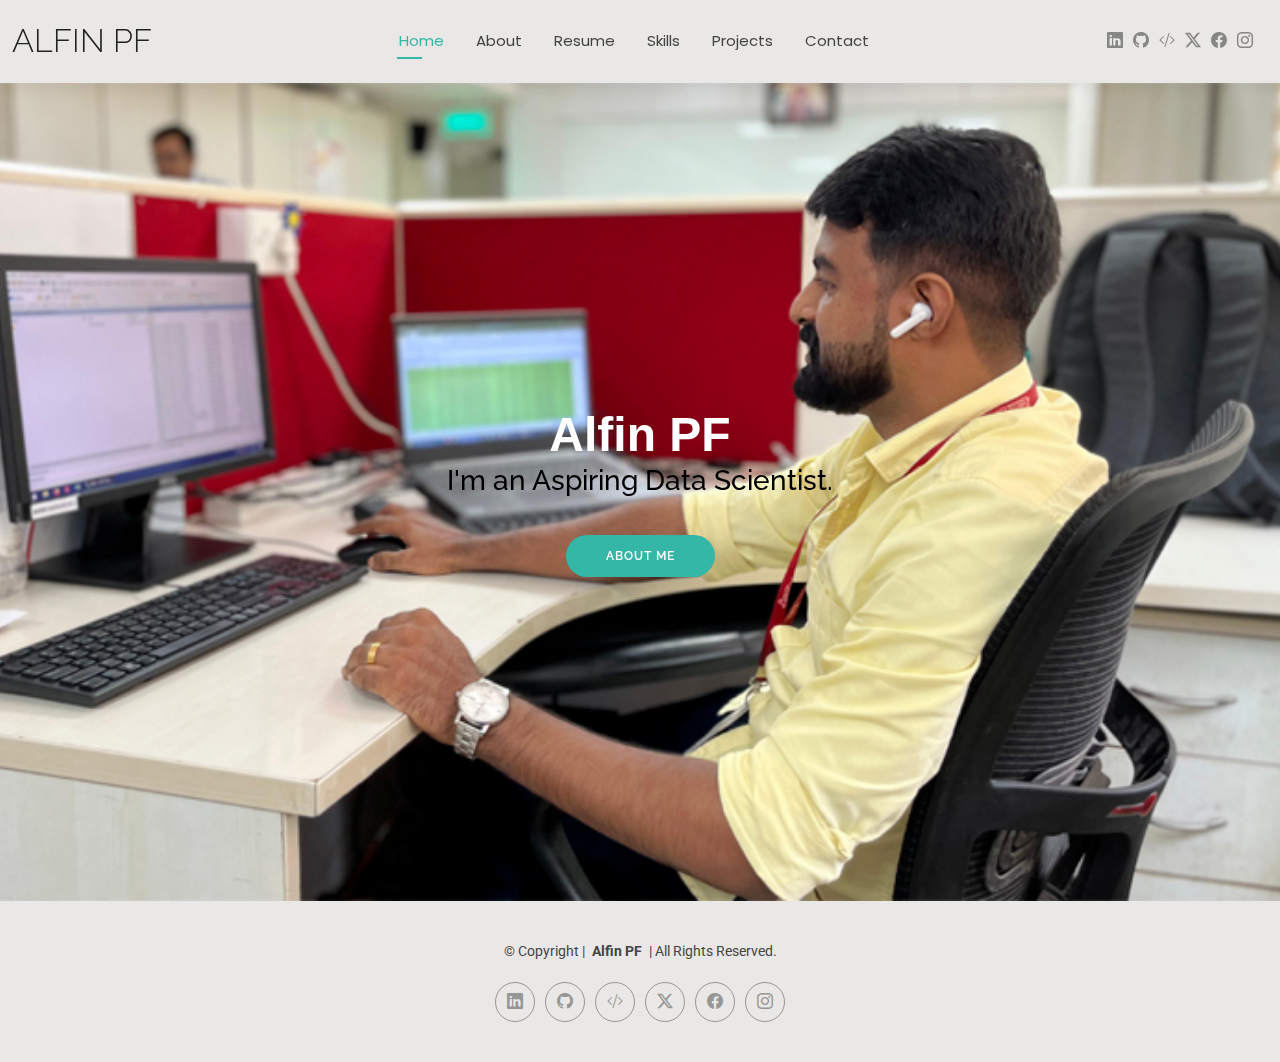
<file: index.html>
<!DOCTYPE html>
<html lang="en">

<head>
  <meta charset="utf-8">
  <meta content="width=device-width, initial-scale=1.0" name="viewport">
  <title>Alfin PF | Portfolio</title>
  <meta name="description" content="">
  <meta name="keywords" content="">

  <!-- Favicons -->
  <link href="./assets/images/icon_a.png" rel="icon">
  <link href="./assets/images/icon_a.png" rel="apple-touch-icon">

  <!-- Fonts -->
  <link href="https://fonts.googleapis.com" rel="preconnect">
  <link href="https://fonts.gstatic.com" rel="preconnect" crossorigin>
  <link
    href="https://fonts.googleapis.com/css2?family=Roboto:ital,wght@0,100;0,300;0,400;0,500;0,700;0,900;1,100;1,300;1,400;1,500;1,700;1,900&family=Poppins:ital,wght@0,100;0,200;0,300;0,400;0,500;0,600;0,700;0,800;0,900;1,100;1,200;1,300;1,400;1,500;1,600;1,700;1,800;1,900&family=Raleway:ital,wght@0,100;0,200;0,300;0,400;0,500;0,600;0,700;0,800;0,900;1,100;1,200;1,300;1,400;1,500;1,600;1,700;1,800;1,900&display=swap"
    rel="stylesheet">

  <!-- Vendor CSS Files -->
  <link href="assets/vendor/bootstrap/css/bootstrap.min.css" rel="stylesheet">
  <link href="assets/vendor/bootstrap-icons/bootstrap-icons.css" rel="stylesheet">
  <link href="assets/vendor/aos/aos.css" rel="stylesheet">
  <link href="assets/vendor/swiper/swiper-bundle.min.css" rel="stylesheet">
  <link href="assets/vendor/glightbox/css/glightbox.min.css" rel="stylesheet">

  <!-- Main CSS File -->
  <link href="assets/css/main.css" rel="stylesheet">

  <!-- =======================================================
  * Template Name: Kelly
  * Template URL: https://bootstrapmade.com/kelly-free-bootstrap-cv-resume-html-template/
  * Updated: Aug 07 2024 with Bootstrap v5.3.3
  * Author: BootstrapMade.com
  * License: https://bootstrapmade.com/license/
  ======================================================== -->
</head>

<body class="index-page">

  <header id="header" class="header d-flex align-items-center light-background sticky-top">
    <div class="container-fluid position-relative d-flex align-items-center justify-content-between">

      <a href="index.html" class="logo d-flex align-items-center me-auto me-xl-0">
        <!-- Uncomment the line below if you also wish to use an image logo -->
        <!-- <img src="assets/img/logo.png" alt=""> -->
        <h1 class="sitename">Alfin PF</h1>
      </a>

      <nav id="navmenu" class="navmenu">
        <ul>
          <li><a href="index.html" class="active">Home</a></li>
          <li><a href="about.html">About</a></li>
          <li><a href="resume.html">Resume</a></li>
          <li><a href="skills.html">Skills</a></li>
          <li><a href="projects.html">Projects</a></li>
          <li><a href="contact.html">Contact</a></li>
        </ul>
        <i class="mobile-nav-toggle d-xl-none bi bi-list"></i>
      </nav>

      <div class="header-social-links">
        <a href="https://www.linkedin.com/in/alfinpf" target="_blank" class="linkedin"><i
            class="bi bi-linkedin"></i></a>
        <a href="https://github.com/alfinpf" target="_blank" class="github"><i class="bi bi-github"></i></a>
        <a href="https://leetcode.com/u/alfinpf" target="_blank" class="leetcode"><i class="bi bi-code-slash"></i></a>
        <a href="https://x.com/alfinpf7" target="_blank" class="twitter"><i class="bi bi-twitter-x"></i></a>
        <a href="https://www.facebook.com/alfinpf" target="_blank" class="facebook"><i class="bi bi-facebook"></i></a>
        <a href="https://www.instagram.com/alfinpf" target="_blank" class="instagram"><i
            class="bi bi-instagram"></i></a>
      </div>

    </div>
  </header>

  <main class="main">

    <!-- Hero Section -->
    <section id="hero" class="hero section">

      <!-- <img src="./assets/images/image_work.jpeg" alt=" photo" data-aos="fade-in"> -->


      <picture data-aos="fade-in">
        <!-- Below 576px -->
        <source media="(max-width: 575.98px)" srcset="./assets/images/cover/img_576.png">

        <!-- Below 768px -->
        <source media="(max-width: 767.98px)" srcset="./assets/images/cover/img_768.png">

        <!-- Below 992px -->
        <source media="(max-width: 991.98px)" srcset="./assets/images/cover/img_768.png">

        <!-- Below 1200px -->
        <source media="(max-width: 1199.98px)" srcset="./assets/images/cover/img_768.png">

        <!-- Default (Above 1200px - High Resolution) -->
        <img src="./assets/images/cover/img_768.png" class="img-fluid w-100" alt="photo">
      </picture>

      <div class="container text-center" data-aos="zoom-out" data-aos-delay="100">
        <div class="row justify-content-center">
          <div class="col-lg-8">

            <h2
              style="font-family:'Trebuchet MS', 'Lucida Sans Unicode', 'Lucida Grande', 'Lucida Sans', Arial, sans-serif; color:rgb(255, 255, 255) ;">
              Alfin PF</h2>
            <h3 style="color: rgb(0, 0, 0);">I'm an Aspiring Data Scientist.</h3>

            <a href="about.html" class="btn-get-started">About Me</a>
          </div>
        </div>
      </div>

    </section><!-- /Hero Section -->

  </main>

  <footer id="footer" class="footer light-background">

    <div class="container">
      <div class="copyright text-center ">
        <p>© <span>Copyright |</span> <strong class="px-1 sitename">Alfin PF</strong> <span>| All Rights
            Reserved.<br></span>
        </p>
      </div>
      <div class="social-links d-flex justify-content-center">
        <a href="https://www.linkedin.com/in/alfinpf" target="_blank" class="linkedin"><i
            class="bi bi-linkedin"></i></a>
        <a href="https://github.com/alfinpf" target="_blank" class="github"><i class="bi bi-github"></i></a>
        <a href="https://leetcode.com/u/alfinpf" target="_blank" class="leetcode"><i class="bi bi-code-slash"></i></a>
        <a href="https://x.com/alfinpf7" target="_blank" class="twitter"><i class="bi bi-twitter-x"></i></a>
        <a href="https://www.facebook.com/alfinpf" target="_blank" class="facebook"><i class="bi bi-facebook"></i></a>
        <a href="https://www.instagram.com/alfinpf" target="_blank" class="instagram"><i
            class="bi bi-instagram"></i></a>
      </div>
    </div>

  </footer>

  <!-- Scroll Top -->
  <a href="#" id="scroll-top" class="scroll-top d-flex align-items-center justify-content-center"><i
      class="bi bi-arrow-up-short"></i></a>

  <!-- Preloader -->
  <div id="preloader"></div>

  <!-- Vendor JS Files -->
  <script src="assets/vendor/bootstrap/js/bootstrap.bundle.min.js"></script>
  <script src="assets/vendor/php-email-form/validate.js"></script>
  <script src="assets/vendor/aos/aos.js"></script>
  <script src="assets/vendor/waypoints/noframework.waypoints.js"></script>
  <script src="assets/vendor/purecounter/purecounter_vanilla.js"></script>
  <script src="assets/vendor/swiper/swiper-bundle.min.js"></script>
  <script src="assets/vendor/glightbox/js/glightbox.min.js"></script>
  <script src="assets/vendor/imagesloaded/imagesloaded.pkgd.min.js"></script>
  <script src="assets/vendor/isotope-layout/isotope.pkgd.min.js"></script>

  <!-- Main JS File -->
  <script src="assets/js/main.js"></script>

</body>

</html>
</file>
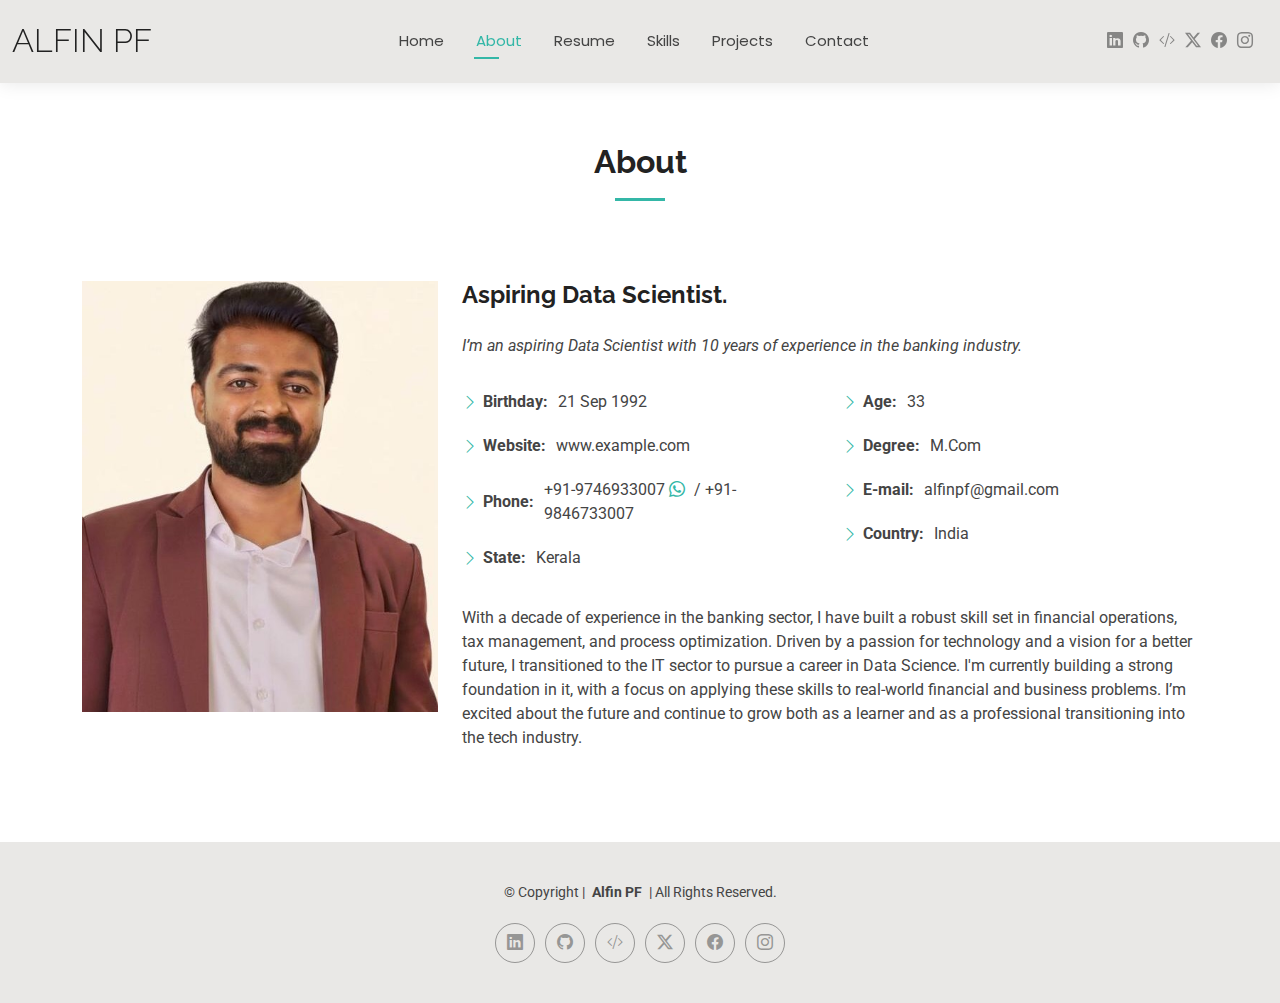
<file: about.html>
<!DOCTYPE html>
<html lang="en">

<head>
  <meta charset="utf-8">
  <meta content="width=device-width, initial-scale=1.0" name="viewport">
  <title>Alfin PF | Portfolio</title>
  <meta name="description" content="">
  <meta name="keywords" content="">

  <!-- Favicons -->
  <link href="./assets/images/icon_a.png" rel="icon">
  <link href="./assets/images/icon_a.png" rel="apple-touch-icon">

  <!-- Fonts -->
  <link href="https://fonts.googleapis.com" rel="preconnect">
  <link href="https://fonts.gstatic.com" rel="preconnect" crossorigin>
  <link
    href="https://fonts.googleapis.com/css2?family=Roboto:ital,wght@0,100;0,300;0,400;0,500;0,700;0,900;1,100;1,300;1,400;1,500;1,700;1,900&family=Poppins:ital,wght@0,100;0,200;0,300;0,400;0,500;0,600;0,700;0,800;0,900;1,100;1,200;1,300;1,400;1,500;1,600;1,700;1,800;1,900&family=Raleway:ital,wght@0,100;0,200;0,300;0,400;0,500;0,600;0,700;0,800;0,900;1,100;1,200;1,300;1,400;1,500;1,600;1,700;1,800;1,900&display=swap"
    rel="stylesheet">

  <!-- Vendor CSS Files -->
  <link href="assets/vendor/bootstrap/css/bootstrap.min.css" rel="stylesheet">
  <link href="assets/vendor/bootstrap-icons/bootstrap-icons.css" rel="stylesheet">
  <link href="assets/vendor/aos/aos.css" rel="stylesheet">
  <link href="assets/vendor/swiper/swiper-bundle.min.css" rel="stylesheet">
  <link href="assets/vendor/glightbox/css/glightbox.min.css" rel="stylesheet">

  <!-- Main CSS File -->
  <link href="assets/css/main.css" rel="stylesheet">

  <!-- =======================================================
  * Template Name: Kelly
  * Template URL: https://bootstrapmade.com/kelly-free-bootstrap-cv-resume-html-template/
  * Updated: Aug 07 2024 with Bootstrap v5.3.3
  * Author: BootstrapMade.com
  * License: https://bootstrapmade.com/license/
  ======================================================== -->
</head>

<body class="about-page">

  <header id="header" class="header d-flex align-items-center light-background sticky-top">
    <div class="container-fluid position-relative d-flex align-items-center justify-content-between">

      <a href="index.html" class="logo d-flex align-items-center me-auto me-xl-0">
        <!-- Uncomment the line below if you also wish to use an image logo -->
        <!-- <img src="assets/img/logo.png" alt=""> -->
        <h1 class="sitename">Alfin PF</h1>
      </a>

      <nav id="navmenu" class="navmenu">
        <ul>
          <li><a href="index.html">Home</a></li>
          <li><a href="about.html" class="active">About</a></li>
          <li><a href="resume.html">Resume</a></li>
          <li><a href="skills.html">Skills</a></li>
          <li><a href="projects.html">Projects</a></li>
          <li><a href="contact.html">Contact</a></li>
        </ul>
        <i class="mobile-nav-toggle d-xl-none bi bi-list"></i>
      </nav>

      <div class="header-social-links">
        <a href="https://www.linkedin.com/in/alfinpf" target="_blank" class="linkedin"><i
            class="bi bi-linkedin"></i></a>
        <a href="https://github.com/alfinpf" target="_blank" class="github"><i class="bi bi-github"></i></a>
        <a href="https://leetcode.com/u/alfinpf" target="_blank" class="leetcode"><i class="bi bi-code-slash"></i></a>
        <a href="https://x.com/alfinpf7" target="_blank" class="twitter"><i class="bi bi-twitter-x"></i></a>
        <a href="https://www.facebook.com/alfinpf" target="_blank" class="facebook"><i class="bi bi-facebook"></i></a>
        <a href="https://www.instagram.com/alfinpf" target="_blank" class="instagram"><i
            class="bi bi-instagram"></i></a>
      </div>

    </div>
  </header>

  <main class="main">

    <!-- About Section -->
    <section id="about" class="about section">

      <!-- Section Title -->
      <div class="container section-title" data-aos="fade-up">
        <h2>About</h2>
      </div><!-- End Section Title -->

      <div class="container" data-aos="fade-up" data-aos-delay="100">

        <div class="row gy-4 justify-content-center">
          <div class="col-lg-4">
            <img src="./assets/images/alfin_pf.jpeg" class="img-fluid" alt="profile photo">
          </div>
          <div class="col-lg-8 content">
            <h2>Aspiring Data Scientist.</h2>
            <p class="fst-italic py-3">
              I’m an aspiring Data Scientist with 10 years of experience in the banking industry.
            </p>
            <div class="row">
              <div class="col-lg-6">
                <ul>
                  <li><i class="bi bi-chevron-right"></i> <strong>Birthday:</strong> <span>21 Sep 1992</span></li>
                  <li><i class="bi bi-chevron-right"></i> <strong>Website:</strong> <span>www.example.com</span></li>
                  <li><i class="bi bi-chevron-right"></i> <strong>Phone:</strong> <span>+91-9746933007 <i
                        class="bi bi-whatsapp"></i> /
                      +91-9846733007</span></li>
                  <li><i class="bi bi-chevron-right"></i> <strong>State:</strong> <span>Kerala</span></li>
                </ul>
              </div>
              <div class="col-lg-6">
                <ul>
                  <li><i class="bi bi-chevron-right"></i> <strong>Age:</strong> <span>33</span></li>
                  <li><i class="bi bi-chevron-right"></i> <strong>Degree:</strong> <span>M.Com</span></li>
                  <li><i class="bi bi-chevron-right"></i> <strong>E-mail:</strong> <span>alfinpf@gmail.com</span></li>
                  <li><i class="bi bi-chevron-right"></i> <strong>Country:</strong> <span>India</span></li>
                </ul>
              </div>
            </div>
            <p class="py-3">
              With a decade of experience in the banking sector, I have built a robust skill set in financial
              operations, tax management, and process optimization.

              Driven by a passion for technology and a vision for a better future, I transitioned to the IT sector to
              pursue a career in Data Science. I'm currently building a strong foundation in it, with a focus on
              applying these skills to real-world financial and business problems.

              I’m excited about the future and continue to grow both as a learner and as a professional transitioning
              into the tech industry.
            </p>
          </div>
        </div>

      </div>

    </section><!-- /About Section -->

  </main>

  <footer id="footer" class="footer light-background">

    <div class="container">
      <div class="copyright text-center ">
        <p>© <span>Copyright |</span> <strong class="px-1 sitename">Alfin PF</strong> <span>| All Rights
            Reserved.<br></span>
        </p>
      </div>
      <div class="social-links d-flex justify-content-center">
        <a href="https://www.linkedin.com/in/alfinpf" target="_blank" class="linkedin"><i
            class="bi bi-linkedin"></i></a>
        <a href="https://github.com/alfinpf" target="_blank" class="github"><i class="bi bi-github"></i></a>
        <a href="https://leetcode.com/u/alfinpf" target="_blank" class="leetcode"><i class="bi bi-code-slash"></i></a>
        <a href="https://x.com/alfinpf7" target="_blank" class="twitter"><i class="bi bi-twitter-x"></i></a>
        <a href="https://www.facebook.com/alfinpf" target="_blank" class="facebook"><i class="bi bi-facebook"></i></a>
        <a href="https://www.instagram.com/alfinpf" target="_blank" class="instagram"><i
            class="bi bi-instagram"></i></a>
      </div>
    </div>

  </footer>

  <!-- Scroll Top -->
  <a href="#" id="scroll-top" class="scroll-top d-flex align-items-center justify-content-center"><i
      class="bi bi-arrow-up-short"></i></a>

  <!-- Preloader -->
  <div id="preloader"></div>

  <!-- Vendor JS Files -->
  <script src="assets/vendor/bootstrap/js/bootstrap.bundle.min.js"></script>
  <script src="assets/vendor/php-email-form/validate.js"></script>
  <script src="assets/vendor/aos/aos.js"></script>
  <script src="assets/vendor/waypoints/noframework.waypoints.js"></script>
  <script src="assets/vendor/purecounter/purecounter_vanilla.js"></script>
  <script src="assets/vendor/swiper/swiper-bundle.min.js"></script>
  <script src="assets/vendor/glightbox/js/glightbox.min.js"></script>
  <script src="assets/vendor/imagesloaded/imagesloaded.pkgd.min.js"></script>
  <script src="assets/vendor/isotope-layout/isotope.pkgd.min.js"></script>

  <!-- Main JS File -->
  <script src="assets/js/main.js"></script>

</body>

</html>
</file>
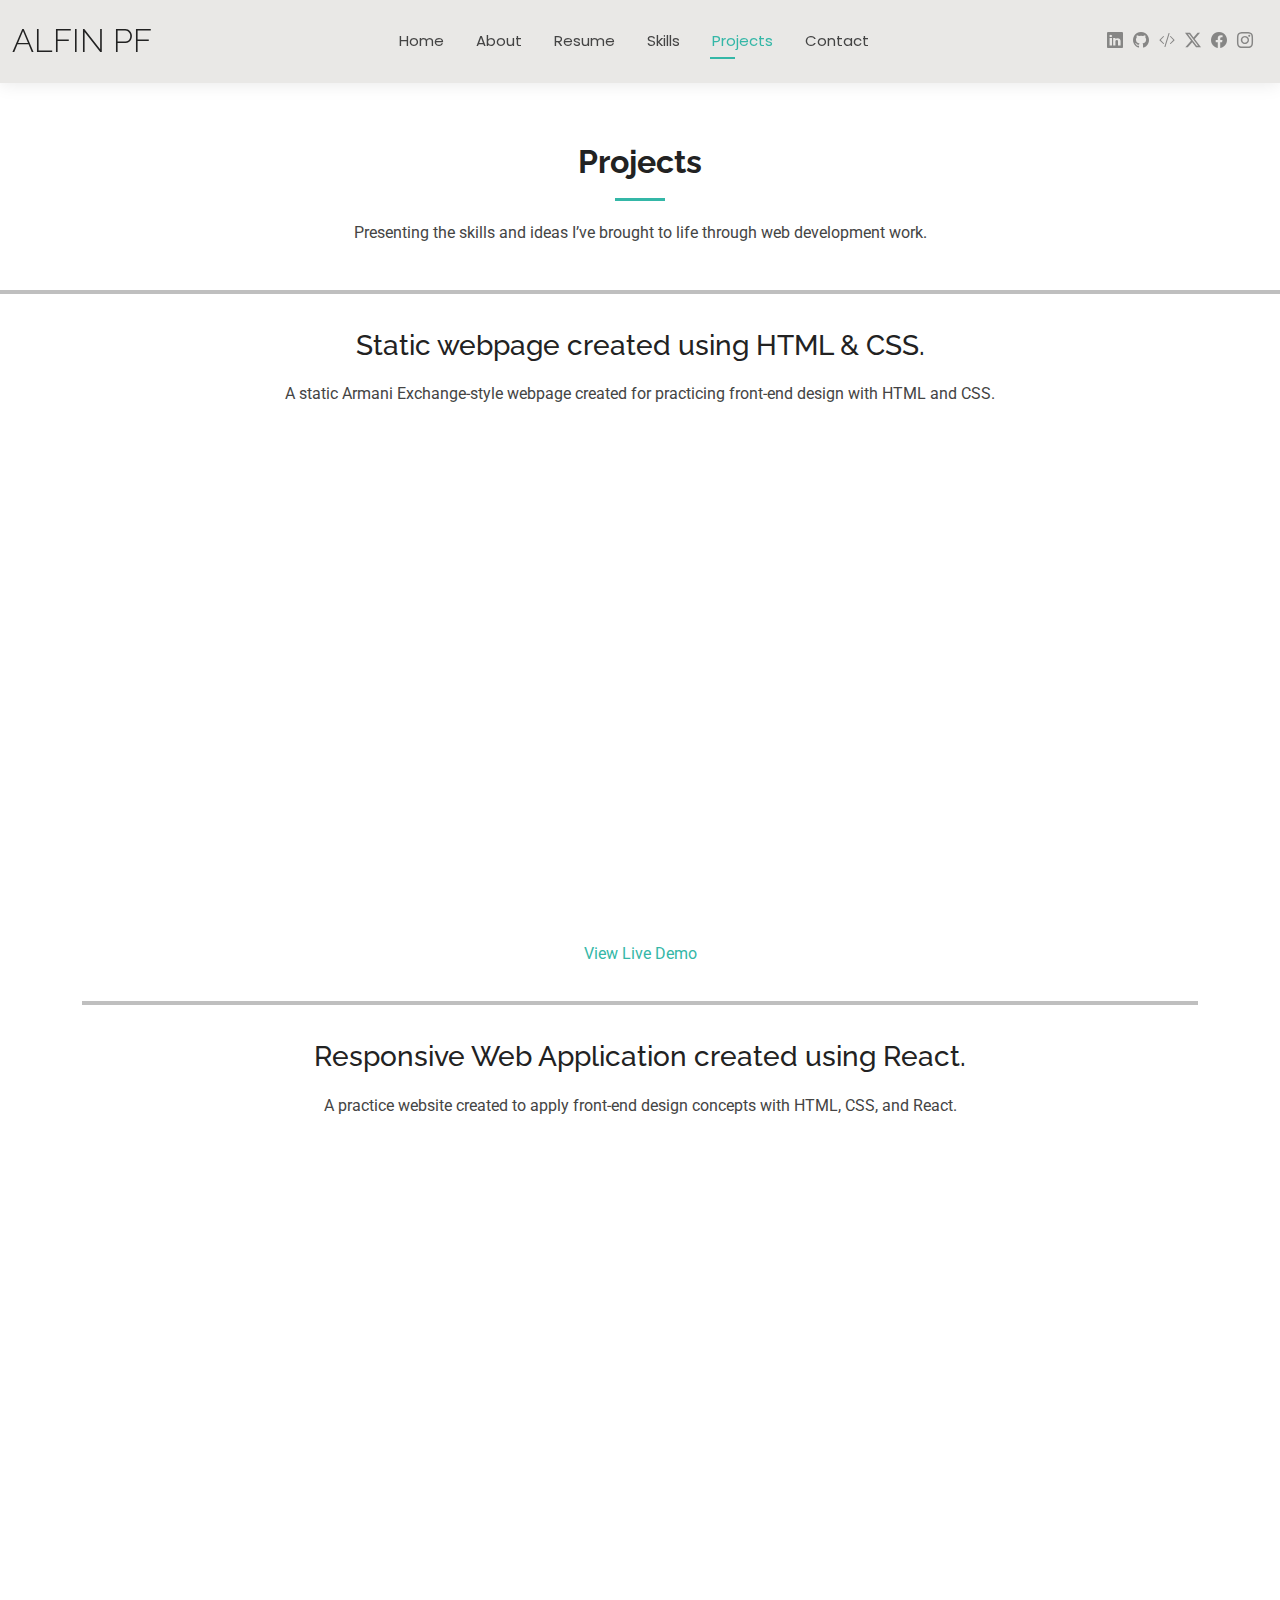
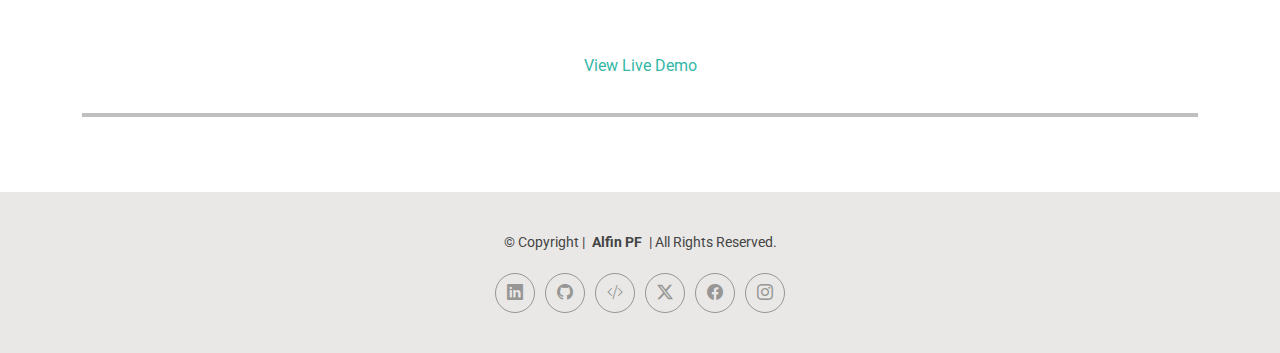
<file: projects.html>
<!DOCTYPE html>
<html lang="en">

<head>
    <meta charset="utf-8">
    <meta content="width=device-width, initial-scale=1.0" name="viewport">
    <title>Alfin PF | Portfolio</title>
    <meta name="description" content="">
    <meta name="keywords" content="">

    <!-- Favicons -->
    <link href="./assets/images/icon_a.png" rel="icon">
    <link href="./assets/images/icon_a.png" rel="apple-touch-icon">

    <!-- Fonts -->
    <link href="https://fonts.googleapis.com" rel="preconnect">
    <link href="https://fonts.gstatic.com" rel="preconnect" crossorigin>
    <link
        href="https://fonts.googleapis.com/css2?family=Roboto:ital,wght@0,100;0,300;0,400;0,500;0,700;0,900;1,100;1,300;1,400;1,500;1,700;1,900&family=Poppins:ital,wght@0,100;0,200;0,300;0,400;0,500;0,600;0,700;0,800;0,900;1,100;1,200;1,300;1,400;1,500;1,600;1,700;1,800;1,900&family=Raleway:ital,wght@0,100;0,200;0,300;0,400;0,500;0,600;0,700;0,800;0,900;1,100;1,200;1,300;1,400;1,500;1,600;1,700;1,800;1,900&display=swap"
        rel="stylesheet">

    <!-- Vendor CSS Files -->
    <link href="assets/vendor/bootstrap/css/bootstrap.min.css" rel="stylesheet">
    <link href="assets/vendor/bootstrap-icons/bootstrap-icons.css" rel="stylesheet">
    <link href="assets/vendor/aos/aos.css" rel="stylesheet">
    <link href="assets/vendor/swiper/swiper-bundle.min.css" rel="stylesheet">
    <link href="assets/vendor/glightbox/css/glightbox.min.css" rel="stylesheet">

    <!-- Main CSS File -->
    <link href="assets/css/main.css" rel="stylesheet">

    <!-- =======================================================
  * Template Name: Kelly
  * Template URL: https://bootstrapmade.com/kelly-free-bootstrap-cv-resume-html-template/
  * Updated: Aug 07 2024 with Bootstrap v5.3.3
  * Author: BootstrapMade.com
  * License: https://bootstrapmade.com/license/
  ======================================================== -->
</head>

<body class="portfolio-page">

    <header id="header" class="header d-flex align-items-center light-background sticky-top">
        <div class="container-fluid position-relative d-flex align-items-center justify-content-between">

            <a href="index.html" class="logo d-flex align-items-center me-auto me-xl-0">
                <!-- Uncomment the line below if you also wish to use an image logo -->
                <!-- <img src="assets/img/logo.png" alt=""> -->
                <h1 class="sitename">Alfin PF</h1>
            </a>

            <nav id="navmenu" class="navmenu">
                <ul>
                    <li><a href="index.html">Home</a></li>
                    <li><a href="about.html">About</a></li>
                    <li><a href="resume.html">Resume</a></li>
                    <li><a href="skills.html">Skills</a></li>
                    <li><a href="projects.html" class="active">Projects</a></li>
                    <li><a href="contact.html">Contact</a></li>
                </ul>
                <i class="mobile-nav-toggle d-xl-none bi bi-list"></i>
            </nav>

            <div class="header-social-links">
                <a href="https://www.linkedin.com/in/alfinpf" target="_blank" class="linkedin"><i
                        class="bi bi-linkedin"></i></a>
                <a href="https://github.com/alfinpf" target="_blank" class="github"><i class="bi bi-github"></i></a>
                <a href="https://leetcode.com/u/alfinpf" target="_blank" class="leetcode"><i
                        class="bi bi-code-slash"></i></a>
                <a href="https://x.com/alfinpf7" target="_blank" class="twitter"><i class="bi bi-twitter-x"></i></a>
                <a href="https://www.facebook.com/alfinpf" target="_blank" class="facebook"><i
                        class="bi bi-facebook"></i></a>
                <a href="https://www.instagram.com/alfinpf" target="_blank" class="instagram"><i
                        class="bi bi-instagram"></i></a>
            </div>

        </div>
    </header>

    <!-- Main Content Starts Here -->
    <main class="main">

        <!-- Portfolio Section -->
        <section id="portfolio" class="portfolio section">

            <!-- Section Title -->
            <div class="container section-title" style="padding-bottom: 30px ;" data-aos="fade-up">
                <h2>Projects</h2>
                <p>Presenting the skills and ideas I’ve brought to life through web development work.</p>
            </div><!-- End Section Title -->

            <div data-aos="fade-up">

                <hr style=" border: 2px solid black; margin: 15px 0; width: 100%;">


                <div class="container cen">

                    <h3 class="h3_custom">Static webpage created using HTML & CSS.</h3>
                    <p>A static Armani Exchange-style webpage created for practicing front-end design with HTML and CSS.
                    </p>
                    <iframe src="https://alfinpf.github.io/armani_exchange_webpage/" height="500" width="500"
                        frameborder="0" allowfullscreen="" title="Embedded post"></iframe>

                    <p class="demo_custom"><a href="https://alfinpf.github.io/armani_exchange_webpage/"
                            target="_blank">View Live Demo</a>
                    </p>
                    <hr style=" border: 2px solid black; margin: 15px 0; width: 100%;">


                    <h3 class="h3_custom">Responsive Web Application created using React.</h3>
                    <p>A practice website created to apply front-end design concepts with HTML, CSS, and React.</p>
                    <iframe src="https://module-3-task.vercel.app/" height="500" width="500" frameborder="0"
                        allowfullscreen="" title="Embedded post"></iframe>
                    <p class="demo_custom"><a href="https://module-3-task.vercel.app/" target="_blank">View Live
                            Demo</a>
                    </p>
                    <hr style=" border: 2px solid black; margin: 15px 0; width: 100%;">


                </div>

            </div>

        </section>

    </main>

    <footer id="footer" class="footer light-background">

        <div class="container">
            <div class="copyright text-center ">
                <p>© <span>Copyright |</span> <strong class="px-1 sitename">Alfin PF</strong> <span>| All Rights
                        Reserved.<br></span>
                </p>
            </div>
            <div class="social-links d-flex justify-content-center">
                <a href="https://www.linkedin.com/in/alfinpf" target="_blank" class="linkedin"><i
                        class="bi bi-linkedin"></i></a>
                <a href="https://github.com/alfinpf" target="_blank" class="github"><i class="bi bi-github"></i></a>
                <a href="https://leetcode.com/u/alfinpf" target="_blank" class="leetcode"><i
                        class="bi bi-code-slash"></i></a>
                <a href="https://x.com/alfinpf7" target="_blank" class="twitter"><i class="bi bi-twitter-x"></i></a>
                <a href="https://www.facebook.com/alfinpf" target="_blank" class="facebook"><i
                        class="bi bi-facebook"></i></a>
                <a href="https://www.instagram.com/alfinpf" target="_blank" class="instagram"><i
                        class="bi bi-instagram"></i></a>
            </div>
        </div>

    </footer>




    <!-- Scroll Top -->
    <a href="#" id="scroll-top" class="scroll-top d-flex align-items-center justify-content-center"><i
            class="bi bi-arrow-up-short"></i></a>

    <!-- Preloader -->
    <div id="preloader"></div>

    <!-- Vendor JS Files -->
    <script src="assets/vendor/bootstrap/js/bootstrap.bundle.min.js"></script>
    <script src="assets/vendor/php-email-form/validate.js"></script>
    <script src="assets/vendor/aos/aos.js"></script>
    <script src="assets/vendor/waypoints/noframework.waypoints.js"></script>
    <script src="assets/vendor/purecounter/purecounter_vanilla.js"></script>
    <script src="assets/vendor/swiper/swiper-bundle.min.js"></script>
    <script src="assets/vendor/glightbox/js/glightbox.min.js"></script>
    <script src="assets/vendor/imagesloaded/imagesloaded.pkgd.min.js"></script>
    <script src="assets/vendor/isotope-layout/isotope.pkgd.min.js"></script>

    <!-- Main JS File -->
    <script src="assets/js/main.js"></script>

</body>

</html>
</file>
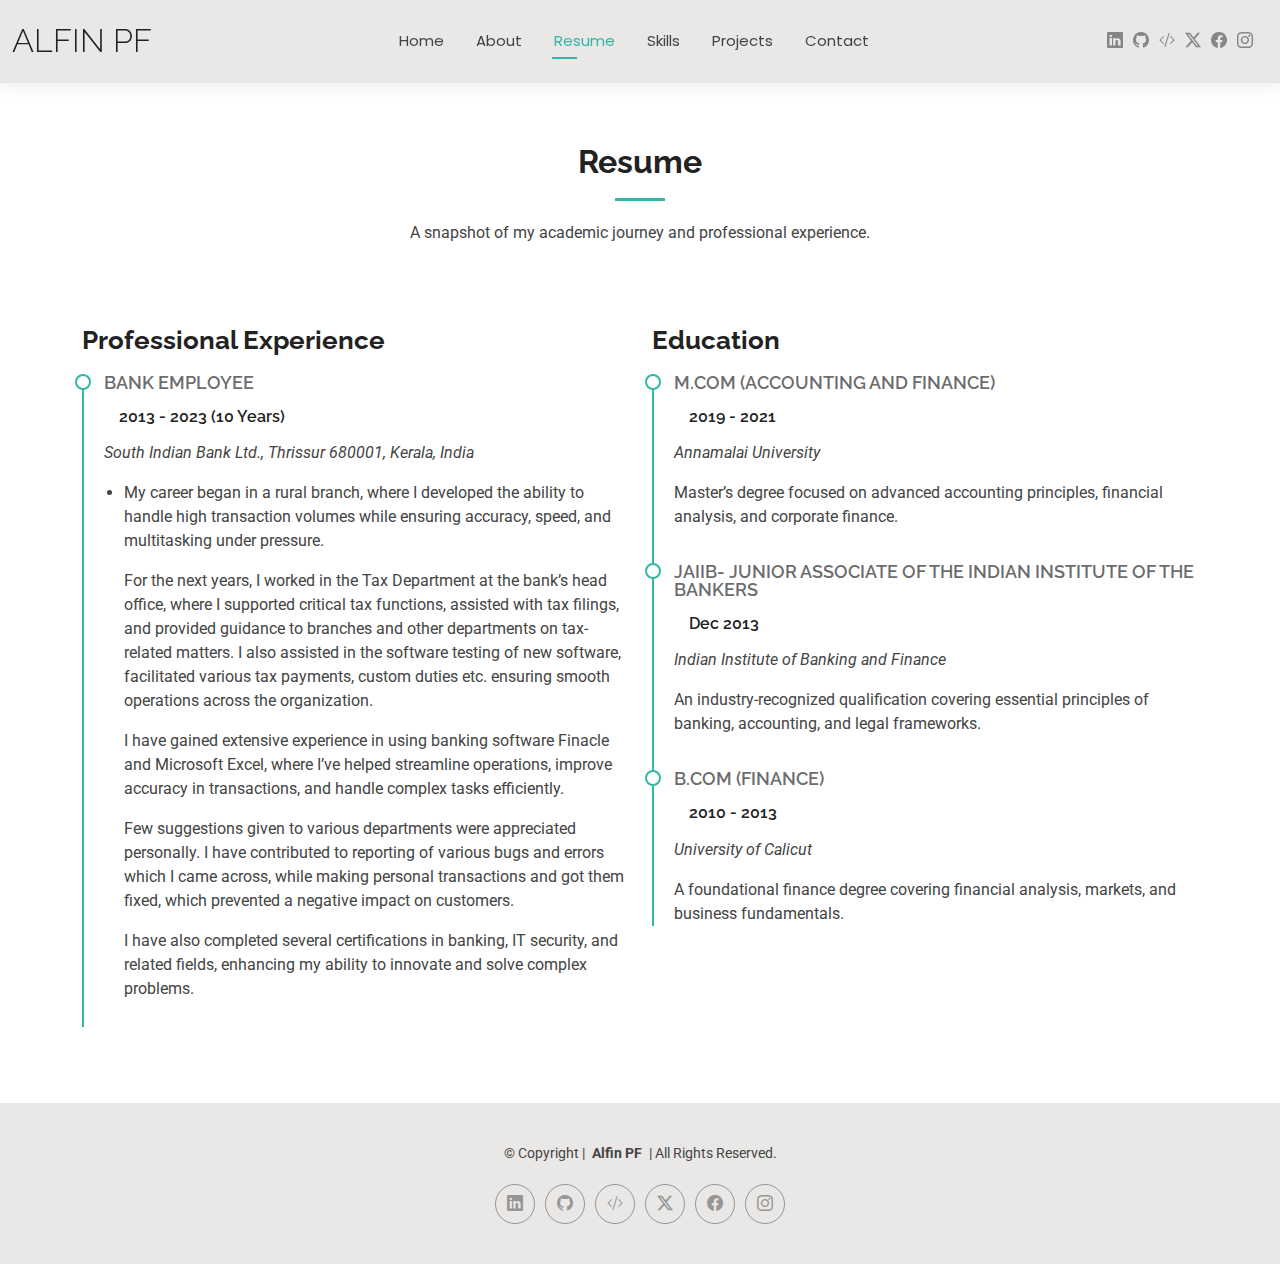
<file: resume.html>
<!DOCTYPE html>
<html lang="en">

<head>
  <meta charset="utf-8">
  <meta content="width=device-width, initial-scale=1.0" name="viewport">
  <title>Alfin PF | Portfolio</title>
  <meta name="description" content="">
  <meta name="keywords" content="">

  <!-- Favicons -->
  <link href="./assets/images/icon_a.png" rel="icon">
  <link href="./assets/images/icon_a.png" rel="apple-touch-icon">

  <!-- Fonts -->
  <link href="https://fonts.googleapis.com" rel="preconnect">
  <link href="https://fonts.gstatic.com" rel="preconnect" crossorigin>
  <link
    href="https://fonts.googleapis.com/css2?family=Roboto:ital,wght@0,100;0,300;0,400;0,500;0,700;0,900;1,100;1,300;1,400;1,500;1,700;1,900&family=Poppins:ital,wght@0,100;0,200;0,300;0,400;0,500;0,600;0,700;0,800;0,900;1,100;1,200;1,300;1,400;1,500;1,600;1,700;1,800;1,900&family=Raleway:ital,wght@0,100;0,200;0,300;0,400;0,500;0,600;0,700;0,800;0,900;1,100;1,200;1,300;1,400;1,500;1,600;1,700;1,800;1,900&display=swap"
    rel="stylesheet">

  <!-- Vendor CSS Files -->
  <link href="assets/vendor/bootstrap/css/bootstrap.min.css" rel="stylesheet">
  <link href="assets/vendor/bootstrap-icons/bootstrap-icons.css" rel="stylesheet">
  <link href="assets/vendor/aos/aos.css" rel="stylesheet">
  <link href="assets/vendor/swiper/swiper-bundle.min.css" rel="stylesheet">
  <link href="assets/vendor/glightbox/css/glightbox.min.css" rel="stylesheet">

  <!-- Main CSS File -->
  <link href="assets/css/main.css" rel="stylesheet">

  <!-- =======================================================
  * Template Name: Kelly
  * Template URL: https://bootstrapmade.com/kelly-free-bootstrap-cv-resume-html-template/
  * Updated: Aug 07 2024 with Bootstrap v5.3.3
  * Author: BootstrapMade.com
  * License: https://bootstrapmade.com/license/
  ======================================================== -->
</head>

<body class="resume-page">

  <header id="header" class="header d-flex align-items-center light-background sticky-top">
    <div class="container-fluid position-relative d-flex align-items-center justify-content-between">

      <a href="index.html" class="logo d-flex align-items-center me-auto me-xl-0">
        <!-- Uncomment the line below if you also wish to use an image logo -->
        <!-- <img src="assets/img/logo.png" alt=""> -->
        <h1 class="sitename">Alfin PF</h1>
      </a>

      <nav id="navmenu" class="navmenu">
        <ul>
          <li><a href="index.html">Home</a></li>
          <li><a href="about.html">About</a></li>
          <li><a href="resume.html" class="active">Resume</a></li>
          <li><a href="skills.html">Skills</a></li>
          <li><a href="projects.html">Projects</a></li>
          <li><a href="contact.html">Contact</a></li>
        </ul>
        <i class="mobile-nav-toggle d-xl-none bi bi-list"></i>
      </nav>

      <div class="header-social-links">
        <a href="https://www.linkedin.com/in/alfinpf" target="_blank" class="linkedin"><i
            class="bi bi-linkedin"></i></a>
        <a href="https://github.com/alfinpf" target="_blank" class="github"><i class="bi bi-github"></i></a>
        <a href="https://leetcode.com/u/alfinpf" target="_blank" class="leetcode"><i class="bi bi-code-slash"></i></a>
        <a href="https://x.com/alfinpf7" target="_blank" class="twitter"><i class="bi bi-twitter-x"></i></a>
        <a href="https://www.facebook.com/alfinpf" target="_blank" class="facebook"><i class="bi bi-facebook"></i></a>
        <a href="https://www.instagram.com/alfinpf" target="_blank" class="instagram"><i
            class="bi bi-instagram"></i></a>
      </div>

    </div>
  </header>

  <main class="main">

    <!-- Resume Section -->
    <section id="resume" class="resume section">

      <!-- Section Title -->
      <div class="container section-title" data-aos="fade-up">
        <h2>Resume</h2>
        <p>A snapshot of my academic journey and professional experience.</p>
      </div><!-- End Section Title -->

      <div class="container">

        <div class="row">

          <div class="col-lg-6" data-aos="fade-up" data-aos-delay="200">
            <h3 class="resume-title">Professional Experience</h3>
            <div class="resume-item">
              <h4>Bank Employee</h4>
              <h5>2013 - 2023 (10 Years)</h5>
              <p><em>South Indian Bank Ltd., Thrissur 680001, Kerala, India</em></p>
              <ul>
                <li>
                  <p>My career began in a rural branch, where I developed the ability to handle high transaction volumes
                    while ensuring accuracy, speed, and multitasking under pressure.</p>

                  <p>For the next years, I worked in the Tax Department at the bank’s head office, where I supported
                    critical tax functions, assisted with tax filings, and provided guidance to branches and other
                    departments on tax-related matters. I also assisted in the software testing of new software,
                    facilitated various tax payments, custom duties etc. ensuring smooth operations across the
                    organization.</p>

                  <p>I have gained extensive experience in using banking software Finacle and Microsoft Excel, where
                    I’ve
                    helped streamline operations, improve accuracy in transactions, and handle complex tasks
                    efficiently.</p>

                  <p>Few suggestions given to various departments were appreciated personally. I have contributed to
                    reporting of various bugs and errors which I came across, while making personal transactions and got
                    them fixed, which prevented a negative impact on customers.</p>

                  <p>I have also completed several certifications in banking, IT security, and related fields, enhancing
                    my
                    ability to innovate and solve complex problems.</p>
                </li>
              </ul>
            </div><!-- Edn Resume Item -->

          </div>

          <div class="col-lg-6" data-aos="fade-up" data-aos-delay="100">

            <h3 class="resume-title">Education</h3>
            <div class="resume-item">
              <h4>M.Com (Accounting and Finance)</h4>
              <h5>2019 - 2021</h5>
              <p><em>Annamalai University</em></p>
              <p>Master’s degree focused on advanced accounting principles, financial analysis, and corporate finance.
              </p>
            </div><!-- Edn Resume Item -->

            <div class="resume-item">
              <h4>JAIIB- Junior Associate of the Indian Institute of the Bankers</h4>
              <h5>Dec 2013</h5>
              <p><em>Indian Institute of Banking and Finance</em></p>
              <p>An industry-recognized qualification covering essential principles of banking, accounting, and legal
                frameworks.</p>
            </div><!-- Edn Resume Item -->

            <div class="resume-item">
              <h4>B.Com (Finance)</h4>
              <h5>2010 - 2013</h5>
              <p><em>University of Calicut</em></p>
              <p>A foundational finance degree covering financial analysis, markets, and business fundamentals.
              </p>
            </div><!-- Edn Resume Item -->

          </div>

        </div>

      </div>

    </section><!-- /Resume Section -->

  </main>

  <footer id="footer" class="footer light-background">

    <div class="container">
      <div class="copyright text-center ">
        <p>© <span>Copyright |</span> <strong class="px-1 sitename">Alfin PF</strong> <span>| All Rights
            Reserved.<br></span>
        </p>
      </div>
      <div class="social-links d-flex justify-content-center">
        <a href="https://www.linkedin.com/in/alfinpf" target="_blank" class="linkedin"><i
            class="bi bi-linkedin"></i></a>
        <a href="https://github.com/alfinpf" target="_blank" class="github"><i class="bi bi-github"></i></a>
        <a href="https://leetcode.com/u/alfinpf" target="_blank" class="leetcode"><i class="bi bi-code-slash"></i></a>
        <a href="https://x.com/alfinpf7" target="_blank" class="twitter"><i class="bi bi-twitter-x"></i></a>
        <a href="https://www.facebook.com/alfinpf" target="_blank" class="facebook"><i class="bi bi-facebook"></i></a>
        <a href="https://www.instagram.com/alfinpf" target="_blank" class="instagram"><i
            class="bi bi-instagram"></i></a>
      </div>
    </div>

  </footer>

  <!-- Scroll Top -->
  <a href="#" id="scroll-top" class="scroll-top d-flex align-items-center justify-content-center"><i
      class="bi bi-arrow-up-short"></i></a>

  <!-- Preloader -->
  <div id="preloader"></div>

  <!-- Vendor JS Files -->
  <script src="assets/vendor/bootstrap/js/bootstrap.bundle.min.js"></script>
  <script src="assets/vendor/php-email-form/validate.js"></script>
  <script src="assets/vendor/aos/aos.js"></script>
  <script src="assets/vendor/waypoints/noframework.waypoints.js"></script>
  <script src="assets/vendor/purecounter/purecounter_vanilla.js"></script>
  <script src="assets/vendor/swiper/swiper-bundle.min.js"></script>
  <script src="assets/vendor/glightbox/js/glightbox.min.js"></script>
  <script src="assets/vendor/imagesloaded/imagesloaded.pkgd.min.js"></script>
  <script src="assets/vendor/isotope-layout/isotope.pkgd.min.js"></script>

  <!-- Main JS File -->
  <script src="assets/js/main.js"></script>

</body>

</html>
</file>
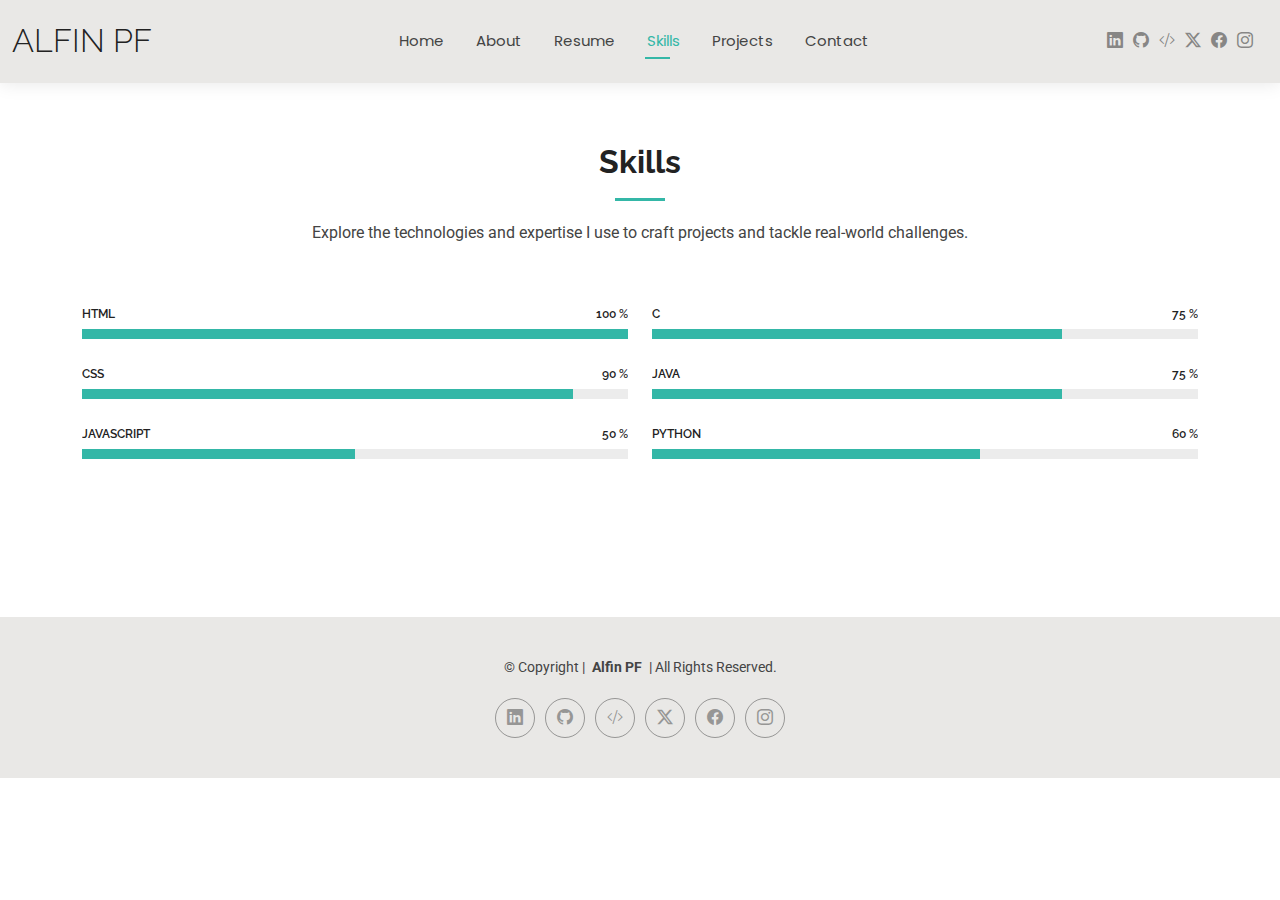
<file: skills.html>
<!DOCTYPE html>
<html lang="en">

<head>
  <meta charset="utf-8">
  <meta content="width=device-width, initial-scale=1.0" name="viewport">
  <title>Alfin PF | Portfolio</title>
  <meta name="description" content="">
  <meta name="keywords" content="">

  <!-- Favicons -->
  <link href="./assets/images/icon_a.png" rel="icon">
  <link href="./assets/images/icon_a.png" rel="apple-touch-icon">

  <!-- Fonts -->
  <link href="https://fonts.googleapis.com" rel="preconnect">
  <link href="https://fonts.gstatic.com" rel="preconnect" crossorigin>
  <link
    href="https://fonts.googleapis.com/css2?family=Roboto:ital,wght@0,100;0,300;0,400;0,500;0,700;0,900;1,100;1,300;1,400;1,500;1,700;1,900&family=Poppins:ital,wght@0,100;0,200;0,300;0,400;0,500;0,600;0,700;0,800;0,900;1,100;1,200;1,300;1,400;1,500;1,600;1,700;1,800;1,900&family=Raleway:ital,wght@0,100;0,200;0,300;0,400;0,500;0,600;0,700;0,800;0,900;1,100;1,200;1,300;1,400;1,500;1,600;1,700;1,800;1,900&display=swap"
    rel="stylesheet">

  <!-- Vendor CSS Files -->
  <link href="assets/vendor/bootstrap/css/bootstrap.min.css" rel="stylesheet">
  <link href="assets/vendor/bootstrap-icons/bootstrap-icons.css" rel="stylesheet">
  <link href="assets/vendor/aos/aos.css" rel="stylesheet">
  <link href="assets/vendor/swiper/swiper-bundle.min.css" rel="stylesheet">
  <link href="assets/vendor/glightbox/css/glightbox.min.css" rel="stylesheet">

  <!-- Main CSS File -->
  <link href="assets/css/main.css" rel="stylesheet">

  <!-- =======================================================
  * Template Name: Kelly
  * Template URL: https://bootstrapmade.com/kelly-free-bootstrap-cv-resume-html-template/
  * Updated: Aug 07 2024 with Bootstrap v5.3.3
  * Author: BootstrapMade.com
  * License: https://bootstrapmade.com/license/
  ======================================================== -->
</head>

<body class="services-page">

  <header id="header" class="header d-flex align-items-center light-background sticky-top">
    <div class="container-fluid position-relative d-flex align-items-center justify-content-between">

      <a href="index.html" class="logo d-flex align-items-center me-auto me-xl-0">
        <!-- Uncomment the line below if you also wish to use an image logo -->
        <!-- <img src="assets/img/logo.png" alt=""> -->
        <h1 class="sitename">Alfin PF</h1>
      </a>

      <nav id="navmenu" class="navmenu">
        <ul>
          <li><a href="index.html">Home</a></li>
          <li><a href="about.html">About</a></li>
          <li><a href="resume.html">Resume</a></li>
          <li><a href="skills.html" class="active">Skills</a></li>
          <li><a href="projects.html">Projects</a></li>
          <li><a href="contact.html">Contact</a></li>
        </ul>
        <i class="mobile-nav-toggle d-xl-none bi bi-list"></i>
      </nav>

      <div class="header-social-links">
        <a href="https://www.linkedin.com/in/alfinpf" target="_blank" class="linkedin"><i
            class="bi bi-linkedin"></i></a>
        <a href="https://github.com/alfinpf" target="_blank" class="github"><i class="bi bi-github"></i></a>
        <a href="https://leetcode.com/u/alfinpf" target="_blank" class="leetcode"><i class="bi bi-code-slash"></i></a>
        <a href="https://x.com/alfinpf7" target="_blank" class="twitter"><i class="bi bi-twitter-x"></i></a>
        <a href="https://www.facebook.com/alfinpf" target="_blank" class="facebook"><i class="bi bi-facebook"></i></a>
        <a href="https://www.instagram.com/alfinpf" target="_blank" class="instagram"><i
            class="bi bi-instagram"></i></a>
      </div>

    </div>
  </header>

  <main class="main">

    <!-- Skills Section -->
    <section id="skills" class="skills section">

      <!-- Section Title -->
      <div class="container section-title" data-aos="fade-up">
        <h2>Skills</h2>
        <p>Explore the technologies and expertise I use to craft projects and tackle real-world challenges.</p>
      </div><!-- End Section Title -->

      <div class="container" data-aos="fade-up" data-aos-delay="100">

        <div class="row skills-content skills-animation">

          <div class="col-lg-6">

            <div class="progress">
              <span class="skill"><span>HTML</span> <i class="val">100 %</i></span>
              <div class="progress-bar-wrap">
                <div class="progress-bar" role="progressbar" aria-valuenow="100" aria-valuemin="0" aria-valuemax="100">
                </div>
              </div>
            </div><!-- End Skills Item -->

            <div class="progress">
              <span class="skill"><span>CSS</span> <i class="val">90 %</i></span>
              <div class="progress-bar-wrap">
                <div class="progress-bar" role="progressbar" aria-valuenow="90" aria-valuemin="0" aria-valuemax="100">
                </div>
              </div>
            </div><!-- End Skills Item -->

            <div class="progress">
              <span class="skill"><span>JavaScript</span> <i class="val">50 %</i></span>
              <div class="progress-bar-wrap">
                <div class="progress-bar" role="progressbar" aria-valuenow="50" aria-valuemin="0" aria-valuemax="100">
                </div>
              </div>
            </div><!-- End Skills Item -->

          </div>

          <div class="col-lg-6">

            <div class="progress">
              <span class="skill"><span>C</span> <i class="val">75 %</i></span>
              <div class="progress-bar-wrap">
                <div class="progress-bar" role="progressbar" aria-valuenow="75" aria-valuemin="0" aria-valuemax="100">
                </div>
              </div>
            </div><!-- End Skills Item -->

            <div class="progress">
              <span class="skill"><span>JAVA</span> <i class="val">75 %</i></span>
              <div class="progress-bar-wrap">
                <div class="progress-bar" role="progressbar" aria-valuenow="75" aria-valuemin="0" aria-valuemax="100">
                </div>
              </div>
            </div><!-- End Skills Item -->

            <div class="progress">
              <span class="skill"><span>PYTHON</span> <i class="val">60 %</i></span>
              <div class="progress-bar-wrap">
                <div class="progress-bar" role="progressbar" aria-valuenow="60" aria-valuemin="0" aria-valuemax="100">
                </div>
              </div>
            </div><!-- End Skills Item -->

          </div>

        </div>

      </div>

    </section><!-- /Skills Section -->

    <br>
    <br>
    <br>

  </main>

  <footer id="footer" class="footer light-background">

    <div class="container">
      <div class="copyright text-center ">
        <p>© <span>Copyright |</span> <strong class="px-1 sitename">Alfin PF</strong> <span>| All Rights
            Reserved.<br></span>
        </p>
      </div>
      <div class="social-links d-flex justify-content-center">
        <a href="https://www.linkedin.com/in/alfinpf" target="_blank" class="linkedin"><i
            class="bi bi-linkedin"></i></a>
        <a href="https://github.com/alfinpf" target="_blank" class="github"><i class="bi bi-github"></i></a>
        <a href="https://leetcode.com/u/alfinpf" target="_blank" class="leetcode"><i class="bi bi-code-slash"></i></a>
        <a href="https://x.com/alfinpf7" target="_blank" class="twitter"><i class="bi bi-twitter-x"></i></a>
        <a href="https://www.facebook.com/alfinpf" target="_blank" class="facebook"><i class="bi bi-facebook"></i></a>
        <a href="https://www.instagram.com/alfinpf" target="_blank" class="instagram"><i
            class="bi bi-instagram"></i></a>
      </div>
    </div>

  </footer>

  <!-- Scroll Top -->
  <a href="#" id="scroll-top" class="scroll-top d-flex align-items-center justify-content-center"><i
      class="bi bi-arrow-up-short"></i></a>

  <!-- Preloader -->
  <div id="preloader"></div>

  <!-- Vendor JS Files -->
  <script src="assets/vendor/bootstrap/js/bootstrap.bundle.min.js"></script>
  <script src="assets/vendor/php-email-form/validate.js"></script>
  <script src="assets/vendor/aos/aos.js"></script>
  <script src="assets/vendor/waypoints/noframework.waypoints.js"></script>
  <script src="assets/vendor/purecounter/purecounter_vanilla.js"></script>
  <script src="assets/vendor/swiper/swiper-bundle.min.js"></script>
  <script src="assets/vendor/glightbox/js/glightbox.min.js"></script>
  <script src="assets/vendor/imagesloaded/imagesloaded.pkgd.min.js"></script>
  <script src="assets/vendor/isotope-layout/isotope.pkgd.min.js"></script>

  <!-- Main JS File -->
  <script src="assets/js/main.js"></script>

</body>

</html>
</file>
<file: assets/css/main.css>
/**
* Template Name: Kelly
* Template URL: https://bootstrapmade.com/kelly-free-bootstrap-cv-resume-html-template/
* Updated: Aug 07 2024 with Bootstrap v5.3.3
* Author: BootstrapMade.com
* License: https://bootstrapmade.com/license/
*/

/*--------------------------------------------------------------
# Font & Color Variables
# Help: https://bootstrapmade.com/color-system/
--------------------------------------------------------------*/
/* Fonts */
:root {
  --default-font: "Roboto", system-ui, -apple-system, "Segoe UI", Roboto, "Helvetica Neue", Arial, "Noto Sans", "Liberation Sans", sans-serif, "Apple Color Emoji", "Segoe UI Emoji", "Segoe UI Symbol", "Noto Color Emoji";
  --heading-font: "Raleway", sans-serif;
  --nav-font: "Poppins", sans-serif;
}

/* Global Colors - The following color variables are used throughout the website. Updating them here will change the color scheme of the entire website */
:root {
  --background-color: #ffffff;
  /* Background color for the entire website, including individual sections */
  --default-color: #444444;
  /* Default color used for the majority of the text content across the entire website */
  --heading-color: #222222;
  /* Color for headings, subheadings and title throughout the website */
  --accent-color: #34b7a7;
  /* Accent color that represents your brand on the website. It's used for buttons, links, and other elements that need to stand out */
  --surface-color: #ffffff;
  /* The surface color is used as a background of boxed elements within sections, such as cards, icon boxes, or other elements that require a visual separation from the global background. */
  --contrast-color: #ffffff;
  /* Contrast color for text, ensuring readability against backgrounds of accent, heading, or default colors. */
}

/* Nav Menu Colors - The following color variables are used specifically for the navigation menu. They are separate from the global colors to allow for more customization options */
:root {
  --nav-color: #444444;
  /* The default color of the main navmenu links */
  --nav-hover-color: #34b7a7;
  /* Applied to main navmenu links when they are hovered over or active */
  --nav-mobile-background-color: #ffffff;
  /* Used as the background color for mobile navigation menu */
  --nav-dropdown-background-color: #ffffff;
  /* Used as the background color for dropdown items that appear when hovering over primary navigation items */
  --nav-dropdown-color: #444444;
  /* Used for navigation links of the dropdown items in the navigation menu. */
  --nav-dropdown-hover-color: #34b7a7;
  /* Similar to --nav-hover-color, this color is applied to dropdown navigation links when they are hovered over. */
}

/* Color Presets - These classes override global colors when applied to any section or element, providing reuse of the sam color scheme. */

.light-background {
  --background-color: #e9e8e6;
  --surface-color: #ffffff;
}

.dark-background {
  --background-color: #060606;
  --default-color: #ffffff;
  --heading-color: #ffffff;
  --surface-color: #252525;
  --contrast-color: #ffffff;
}

/* Smooth scroll */
:root {
  scroll-behavior: smooth;
}

/*--------------------------------------------------------------
# General Styling & Shared Classes
--------------------------------------------------------------*/
body {
  color: var(--default-color);
  background-color: var(--background-color);
  font-family: var(--default-font);
}

a {
  color: var(--accent-color);
  text-decoration: none;
  transition: 0.3s;
}

a:hover {
  color: color-mix(in srgb, var(--accent-color), transparent 25%);
  text-decoration: none;
}

h1,
h2,
h3,
h4,
h5,
h6 {
  color: var(--heading-color);
  font-family: var(--heading-font);
}

/* PHP Email Form Messages
------------------------------*/
.php-email-form .error-message {
  display: none;
  background: #df1529;
  color: #ffffff;
  text-align: left;
  padding: 15px;
  margin-bottom: 24px;
  font-weight: 600;
}

.php-email-form .sent-message {
  display: none;
  color: #ffffff;
  background: #059652;
  text-align: center;
  padding: 15px;
  margin-bottom: 24px;
  font-weight: 600;
}

.php-email-form .loading {
  display: none;
  background: var(--surface-color);
  text-align: center;
  padding: 15px;
  margin-bottom: 24px;
}

.php-email-form .loading:before {
  content: "";
  display: inline-block;
  border-radius: 50%;
  width: 24px;
  height: 24px;
  margin: 0 10px -6px 0;
  border: 3px solid var(--accent-color);
  border-top-color: var(--surface-color);
  animation: php-email-form-loading 1s linear infinite;
}

@keyframes php-email-form-loading {
  0% {
    transform: rotate(0deg);
  }

  100% {
    transform: rotate(360deg);
  }
}

/*--------------------------------------------------------------
# Global Header
--------------------------------------------------------------*/
.header {
  color: var(--default-color);
  background-color: var(--background-color);
  padding: 15px 0;
  transition: all 0.5s;
  z-index: 997;
  box-shadow: 0px 0 18px rgba(0, 0, 0, 0.1);
}

.header .logo {
  line-height: 1;
}

.header .logo img {
  max-height: 36px;
  margin-right: 8px;
}

.header .logo h1 {
  font-size: 32px;
  margin: 0;
  font-weight: 300;
  text-transform: uppercase;
  color: var(--heading-color);
}

.header .header-social-links {
  padding-right: 15px;
}

.header .header-social-links a {
  color: color-mix(in srgb, var(--default-color), transparent 40%);
  padding-left: 6px;
  display: inline-block;
  transition: 0.3s;
  font-size: 16px;
}

.header .header-social-links a:hover {
  color: var(--accent-color);
}

.header .header-social-links a i {
  line-height: 0px;
}

@media (max-width: 1200px) {
  .header .logo {
    order: 1;
  }

  .header .header-social-links {
    order: 2;
  }

  .header .navmenu {
    order: 3;
  }
}

/*--------------------------------------------------------------
# Navigation Menu
--------------------------------------------------------------*/
/* Desktop Navigation */
@media (min-width: 1200px) {
  .navmenu {
    padding: 0;
  }

  .navmenu ul {
    margin: 0;
    padding: 0;
    display: flex;
    list-style: none;
    align-items: center;
  }

  .navmenu li {
    position: relative;
  }

  .navmenu>ul>li {
    white-space: nowrap;
    padding: 15px 14px;
  }

  .navmenu>ul>li:last-child {
    padding-right: 0;
  }

  .navmenu a,
  .navmenu a:focus {
    color: var(--nav-color);
    font-size: 15px;
    padding: 0 2px;
    font-family: var(--nav-font);
    font-weight: 400;
    display: flex;
    align-items: center;
    justify-content: space-between;
    white-space: nowrap;
    transition: 0.3s;
    position: relative;
  }

  .navmenu a i,
  .navmenu a:focus i {
    font-size: 12px;
    line-height: 0;
    margin-left: 5px;
    transition: 0.3s;
  }

  .navmenu>ul>li>a:before {
    content: "";
    position: absolute;
    height: 2px;
    bottom: -6px;
    left: 0;
    background-color: var(--nav-hover-color);
    visibility: hidden;
    width: 0px;
    transition: all 0.3s ease-in-out 0s;
  }

  .navmenu a:hover:before,
  .navmenu li:hover>a:before,
  .navmenu .active:before {
    visibility: visible;
    width: 25px;
  }

  .navmenu li:hover>a,
  .navmenu .active,
  .navmenu .active:focus {
    color: var(--nav-hover-color);
  }

  .navmenu .dropdown ul {
    margin: 0;
    padding: 10px 0;
    background: var(--nav-dropdown-background-color);
    display: block;
    position: absolute;
    visibility: hidden;
    left: 14px;
    top: 130%;
    opacity: 0;
    transition: 0.3s;
    border-radius: 4px;
    z-index: 99;
    box-shadow: 0px 0px 30px rgba(0, 0, 0, 0.1);
  }

  .navmenu .dropdown ul li {
    min-width: 200px;
  }

  .navmenu .dropdown ul a {
    padding: 10px 20px;
    font-size: 15px;
    text-transform: none;
    color: var(--nav-dropdown-color);
  }

  .navmenu .dropdown ul a i {
    font-size: 12px;
  }

  .navmenu .dropdown ul a:hover,
  .navmenu .dropdown ul .active:hover,
  .navmenu .dropdown ul li:hover>a {
    color: var(--nav-dropdown-hover-color);
  }

  .navmenu .dropdown:hover>ul {
    opacity: 1;
    top: 100%;
    visibility: visible;
  }

  .navmenu .dropdown .dropdown ul {
    top: 0;
    left: -90%;
    visibility: hidden;
  }

  .navmenu .dropdown .dropdown:hover>ul {
    opacity: 1;
    top: 0;
    left: -100%;
    visibility: visible;
  }
}

/* Mobile Navigation */
@media (max-width: 1199px) {
  .mobile-nav-toggle {
    color: var(--nav-color);
    font-size: 28px;
    line-height: 0;
    margin-right: 10px;
    cursor: pointer;
    transition: color 0.3s;
  }

  .navmenu {
    padding: 0;
    z-index: 9997;
  }

  .navmenu ul {
    display: none;
    list-style: none;
    position: absolute;
    inset: 60px 20px 20px 20px;
    padding: 10px 0;
    margin: 0;
    border-radius: 6px;
    background-color: var(--nav-mobile-background-color);
    border: 1px solid color-mix(in srgb, var(--default-color), transparent 90%);
    box-shadow: none;
    overflow-y: auto;
    transition: 0.3s;
    z-index: 9998;
  }

  .navmenu a,
  .navmenu a:focus {
    color: var(--nav-dropdown-color);
    padding: 10px 20px;
    font-family: var(--nav-font);
    font-size: 17px;
    font-weight: 500;
    display: flex;
    align-items: center;
    justify-content: space-between;
    white-space: nowrap;
    transition: 0.3s;
  }

  .navmenu a i,
  .navmenu a:focus i {
    font-size: 12px;
    line-height: 0;
    margin-left: 5px;
    width: 30px;
    height: 30px;
    display: flex;
    align-items: center;
    justify-content: center;
    border-radius: 50%;
    transition: 0.3s;
    background-color: color-mix(in srgb, var(--accent-color), transparent 90%);
  }

  .navmenu a i:hover,
  .navmenu a:focus i:hover {
    background-color: var(--accent-color);
    color: var(--contrast-color);
  }

  .navmenu a:hover,
  .navmenu .active,
  .navmenu .active:focus {
    color: var(--nav-dropdown-hover-color);
  }

  .navmenu .active i,
  .navmenu .active:focus i {
    background-color: var(--accent-color);
    color: var(--contrast-color);
    transform: rotate(180deg);
  }

  .navmenu .dropdown ul {
    position: static;
    display: none;
    z-index: 99;
    padding: 10px 0;
    margin: 10px 20px;
    background-color: var(--nav-dropdown-background-color);
    transition: all 0.5s ease-in-out;
  }

  .navmenu .dropdown ul ul {
    background-color: rgba(33, 37, 41, 0.1);
  }

  .navmenu .dropdown>.dropdown-active {
    display: block;
    background-color: rgba(33, 37, 41, 0.03);
  }

  .mobile-nav-active {
    overflow: hidden;
  }

  .mobile-nav-active .mobile-nav-toggle {
    color: #fff;
    position: absolute;
    font-size: 32px;
    top: 15px;
    right: 15px;
    margin-right: 0;
    z-index: 9999;
  }

  .mobile-nav-active .navmenu {
    position: fixed;
    overflow: hidden;
    inset: 0;
    background: rgba(33, 37, 41, 0.8);
    transition: 0.3s;
  }

  .mobile-nav-active .navmenu>ul {
    display: block;
  }
}

/*--------------------------------------------------------------
# Global Footer
--------------------------------------------------------------*/
.footer {
  color: var(--default-color);
  background-color: var(--background-color);
  font-size: 14px;
  padding: 40px 0;
  position: relative;
}

.footer .copyright p {
  margin-bottom: 0;
}

.footer .social-links {
  margin-top: 20px;
}

.footer .social-links a {
  display: flex;
  align-items: center;
  justify-content: center;
  width: 40px;
  height: 40px;
  border-radius: 50%;
  border: 1px solid color-mix(in srgb, var(--default-color), transparent 50%);
  font-size: 16px;
  color: color-mix(in srgb, var(--default-color), transparent 50%);
  margin: 0 5px;
  transition: 0.3s;
}

.footer .social-links a:hover {
  color: var(--accent-color);
  border-color: var(--accent-color);
}

.footer .credits {
  margin-top: 10px;
  font-size: 13px;
  text-align: center;
}

/*--------------------------------------------------------------
# Preloader
--------------------------------------------------------------*/
#preloader {
  position: fixed;
  inset: 0;
  z-index: 9999;
  overflow: hidden;
  background-color: var(--background-color);
  transition: all 0.6s ease-out;
  width: 100%;
  height: 100vh;
}

#preloader:before,
#preloader:after {
  content: "";
  position: absolute;
  border: 4px solid var(--accent-color);
  border-radius: 50%;
  animation: animate-preloader 2s cubic-bezier(0, 0.2, 0.8, 1) infinite;
}

#preloader:after {
  animation-delay: -0.5s;
}

@keyframes animate-preloader {
  0% {
    width: 10px;
    height: 10px;
    top: calc(50% - 5px);
    left: calc(50% - 5px);
    opacity: 1;
  }

  100% {
    width: 72px;
    height: 72px;
    top: calc(50% - 36px);
    left: calc(50% - 36px);
    opacity: 0;
  }
}

/*--------------------------------------------------------------
# Scroll Top Button
--------------------------------------------------------------*/
.scroll-top {
  position: fixed;
  visibility: hidden;
  opacity: 0;
  right: 15px;
  bottom: -15px;
  z-index: 99999;
  background-color: var(--accent-color);
  width: 44px;
  height: 44px;
  border-radius: 50px;
  transition: all 0.4s;
}

.scroll-top i {
  font-size: 24px;
  color: var(--contrast-color);
  line-height: 0;
}

.scroll-top:hover {
  background-color: color-mix(in srgb, var(--accent-color), transparent 20%);
  color: var(--contrast-color);
}

.scroll-top.active {
  visibility: visible;
  opacity: 1;
  bottom: 15px;
}

/*--------------------------------------------------------------
# Disable aos animation delay on mobile devices
--------------------------------------------------------------*/
@media screen and (max-width: 768px) {
  [data-aos-delay] {
    transition-delay: 0 !important;
  }
}

/*--------------------------------------------------------------
# Global Page Titles & Breadcrumbs
--------------------------------------------------------------*/
.page-title {
  color: var(--default-color);
  background-color: var(--background-color);
  padding: 25px 0;
  position: relative;
  border-bottom: 1px solid color-mix(in srgb, var(--default-color), transparent 85%);
}

.page-title h1 {
  font-size: 24px;
  font-weight: 400;
}

.page-title .breadcrumbs ol {
  display: flex;
  flex-wrap: wrap;
  list-style: none;
  padding: 0;
  margin: 0;
  font-size: 14px;
  font-weight: 400;
}

.page-title .breadcrumbs ol li+li {
  padding-left: 10px;
}

.page-title .breadcrumbs ol li+li::before {
  content: "/";
  display: inline-block;
  padding-right: 10px;
  color: color-mix(in srgb, var(--default-color), transparent 70%);
}

/*--------------------------------------------------------------
# Global Sections
--------------------------------------------------------------*/
section,
.section {
  color: var(--default-color);
  background-color: var(--background-color);
  padding: 60px 0;
  scroll-margin-top: 100px;
  overflow: clip;
}

@media (max-width: 1199px) {

  section,
  .section {
    scroll-margin-top: 66px;
  }
}

/*--------------------------------------------------------------
# Global Section Titles
--------------------------------------------------------------*/
.section-title {
  text-align: center;
  padding-bottom: 60px;
  position: relative;
}

.section-title h2 {
  font-size: 32px;
  font-weight: 700;
  margin-bottom: 20px;
  padding-bottom: 20px;
  position: relative;
}

.section-title h2:after {
  content: "";
  position: absolute;
  display: block;
  width: 50px;
  height: 3px;
  background: var(--accent-color);
  left: 0;
  right: 0;
  bottom: 0;
  margin: auto;
}

.section-title p {
  margin-bottom: 0;
}

/*--------------------------------------------------------------
# Hero Section
--------------------------------------------------------------*/
.hero {
  width: 100%;
  min-height: calc(100vh - 82px);
  position: relative;
  padding: 80px 0;
  display: flex;
  align-items: center;
  justify-content: center;
}

@media (max-width: 1200px) {
  .hero {
    min-height: calc(100vh - 68px);
  }
}

.hero img {
  position: absolute;
  inset: 0;
  display: block;
  width: 100%;
  height: 100%;
  object-fit: cover;
  z-index: 1;
}

.hero .container {
  position: relative;
  z-index: 3;
}

.hero h2 {
  margin: 0;
  font-size: 48px;
  font-weight: 700;
}

.hero p {
  margin: 10px 0 0 0;
  font-size: 24px;
  color: var(--heading-color);
}

.hero .btn-get-started {
  color: var(--contrast-color);
  background: var(--accent-color);
  font-family: var(--heading-font);
  text-transform: uppercase;
  font-weight: 600;
  font-size: 12px;
  letter-spacing: 1px;
  display: inline-block;
  padding: 12px 40px;
  border-radius: 50px;
  transition: 0.5s;
  margin-top: 30px;
}

.hero .btn-get-started:hover {
  background: color-mix(in srgb, var(--accent-color) 90%, white 20%);
}

@media (max-width: 768px) {
  .hero h2 {
    font-size: 32px;
  }

  .hero p {
    font-size: 18px;
  }
}

/*--------------------------------------------------------------
# About Section
--------------------------------------------------------------*/
.about .content h2 {
  font-weight: 700;
  font-size: 24px;
}

.about .content ul {
  list-style: none;
  padding: 0;
}

.about .content ul li {
  margin-bottom: 20px;
  display: flex;
  align-items: center;
}

.about .content ul strong {
  margin-right: 10px;
}

.about .content ul i {
  font-size: 16px;
  margin-right: 5px;
  color: var(--accent-color);
  line-height: 0;
}

/*--------------------------------------------------------------
# Skills Section
--------------------------------------------------------------*/
.skills .progress {
  height: 60px;
  display: block;
  background: none;
  border-radius: 0;
}

.skills .progress .skill {
  color: var(--heading-color);
  padding: 0;
  margin: 0 0 6px 0;
  text-transform: uppercase;
  display: block;
  font-weight: 600;
  font-family: var(--heading-font);
}

.skills .progress .skill .val {
  float: right;
  font-style: normal;
}

.skills .progress-bar-wrap {
  background: color-mix(in srgb, var(--default-color), transparent 90%);
  height: 10px;
}

.skills .progress-bar {
  width: 1px;
  height: 10px;
  transition: 0.9s;
  background-color: var(--accent-color);
}

/*--------------------------------------------------------------
# Stats Section
--------------------------------------------------------------*/
.stats .stats-item {
  padding: 30px;
  width: 100%;
}

.stats .stats-item span {
  color: var(--heading-color);
  font-size: 48px;
  display: block;
  font-weight: 700;
  margin-bottom: 20px;
  padding-bottom: 20px;
  position: relative;
}

.stats .stats-item span:after {
  content: "";
  position: absolute;
  display: block;
  width: 25px;
  height: 3px;
  background: var(--accent-color);
  left: 0;
  right: 0;
  bottom: 0;
  margin: auto;
}

.stats .stats-item p {
  color: color-mix(in srgb, var(--default-color), transparent 40%);
  padding: 0;
  margin: 0;
  font-family: var(--heading-font);
  font-weight: 500;
}

/*--------------------------------------------------------------
# Testimonials Section
--------------------------------------------------------------*/
.testimonials .section-header {
  margin-bottom: 40px;
}

.testimonials .testimonials-carousel,
.testimonials .testimonials-slider {
  overflow: hidden;
}

.testimonials .testimonial-item {
  text-align: center;
}

.testimonials .testimonial-item .testimonial-img {
  width: 120px;
  border-radius: 50%;
  border: 4px solid var(--background-color);
  margin: 0 auto;
}

.testimonials .testimonial-item h3 {
  font-size: 20px;
  font-weight: bold;
  margin: 10px 0 5px 0;
}

.testimonials .testimonial-item h4 {
  font-size: 14px;
  color: color-mix(in srgb, var(--default-color), transparent 40%);
  margin: 0 0 15px 0;
}

.testimonials .testimonial-item .stars {
  margin-bottom: 15px;
}

.testimonials .testimonial-item .stars i {
  color: #ffc107;
  margin: 0 1px;
}

.testimonials .testimonial-item .quote-icon-left,
.testimonials .testimonial-item .quote-icon-right {
  color: color-mix(in srgb, var(--accent-color), transparent 50%);
  font-size: 26px;
  line-height: 0;
}

.testimonials .testimonial-item .quote-icon-left {
  display: inline-block;
  left: -5px;
  position: relative;
}

.testimonials .testimonial-item .quote-icon-right {
  display: inline-block;
  right: -5px;
  position: relative;
  top: 10px;
  transform: scale(-1, -1);
}

.testimonials .testimonial-item p {
  font-style: italic;
  margin: 0 auto 15px auto;
}

.testimonials .swiper-wrapper {
  height: auto;
}

.testimonials .swiper-pagination {
  margin-top: 20px;
  position: relative;
}

.testimonials .swiper-pagination .swiper-pagination-bullet {
  width: 12px;
  height: 12px;
  opacity: 1;
  background-color: color-mix(in srgb, var(--default-color), transparent 85%);
}

.testimonials .swiper-pagination .swiper-pagination-bullet-active {
  background-color: var(--accent-color);
}

@media (min-width: 992px) {
  .testimonials .testimonial-item p {
    width: 80%;
  }
}

/*--------------------------------------------------------------
# Resume Section
--------------------------------------------------------------*/
.resume .resume-title {
  color: var(--heading-color);
  font-size: 26px;
  font-weight: 700;
  margin-top: 20px;
  margin-bottom: 20px;
}

.resume .resume-item {
  padding: 0 0 20px 20px;
  margin-top: -2px;
  border-left: 2px solid var(--accent-color);
  position: relative;
}

.resume .resume-item h4 {
  line-height: 18px;
  font-size: 18px;
  font-weight: 600;
  text-transform: uppercase;
  color: color-mix(in srgb, var(--default-color), transparent 20%);
  margin-bottom: 10px;
}

.resume .resume-item h5 {
  font-size: 16px;
  padding: 5px 15px;
  display: inline-block;
  font-weight: 600;
  margin-bottom: 10px;
}

.resume .resume-item ul {
  padding-left: 20px;
}

.resume .resume-item ul li {
  padding-bottom: 10px;
}

.resume .resume-item:last-child {
  padding-bottom: 0;
}

.resume .resume-item::before {
  content: "";
  position: absolute;
  width: 16px;
  height: 16px;
  border-radius: 50px;
  left: -9px;
  top: 0;
  background: var(--background-color);
  border: 2px solid var(--accent-color);
}

/*--------------------------------------------------------------
# Services Section
--------------------------------------------------------------*/
.services .service-item {
  background-color: var(--surface-color);
  box-shadow: 0px 5px 90px 0px rgba(0, 0, 0, 0.1);
  height: 100%;
  padding: 60px 30px;
  text-align: center;
  transition: 0.3s;
  border-radius: 5px;
}

.services .service-item .icon {
  margin: 0 auto;
  width: 100px;
  height: 100px;
  display: flex;
  align-items: center;
  justify-content: center;
  transition: ease-in-out 0.3s;
  position: relative;
}

.services .service-item .icon i {
  font-size: 36px;
  transition: 0.5s;
  position: relative;
}

.services .service-item .icon svg {
  position: absolute;
  top: 0;
  left: 0;
}

.services .service-item .icon svg path {
  transition: 0.5s;
  fill: color-mix(in srgb, var(--default-color), transparent 95%);
}

.services .service-item h3 {
  font-weight: 700;
  margin: 10px 0 15px 0;
  font-size: 22px;
}

.services .service-item p {
  line-height: 24px;
  font-size: 14px;
  margin-bottom: 0;
}

.services .service-item:hover {
  box-shadow: 0px 5px 35px 0px rgba(0, 0, 0, 0.1);
}

.services .service-item.item-cyan i {
  color: #0dcaf0;
}

.services .service-item.item-cyan:hover .icon i {
  color: #fff;
}

.services .service-item.item-cyan:hover .icon path {
  fill: #0dcaf0;
}

.services .service-item.item-orange i {
  color: #fd7e14;
}

.services .service-item.item-orange:hover .icon i {
  color: #fff;
}

.services .service-item.item-orange:hover .icon path {
  fill: #fd7e14;
}

.services .service-item.item-teal i {
  color: #20c997;
}

.services .service-item.item-teal:hover .icon i {
  color: #fff;
}

.services .service-item.item-teal:hover .icon path {
  fill: #20c997;
}

.services .service-item.item-red i {
  color: #df1529;
}

.services .service-item.item-red:hover .icon i {
  color: #fff;
}

.services .service-item.item-red:hover .icon path {
  fill: #df1529;
}

.services .service-item.item-indigo i {
  color: #6610f2;
}

.services .service-item.item-indigo:hover .icon i {
  color: #fff;
}

.services .service-item.item-indigo:hover .icon path {
  fill: #6610f2;
}

.services .service-item.item-pink i {
  color: #f3268c;
}

.services .service-item.item-pink:hover .icon i {
  color: #fff;
}

.services .service-item.item-pink:hover .icon path {
  fill: #f3268c;
}

/*--------------------------------------------------------------
# Portfolio Section
--------------------------------------------------------------*/
.portfolio .portfolio-filters {
  padding: 0;
  margin: 0 auto 20px auto;
  list-style: none;
  text-align: center;
}

.portfolio .portfolio-filters li {
  cursor: pointer;
  display: inline-block;
  padding: 8px 20px 10px 20px;
  margin: 0;
  font-size: 15px;
  font-weight: 500;
  line-height: 1;
  margin-bottom: 5px;
  border-radius: 50px;
  transition: all 0.3s ease-in-out;
  font-family: var(--heading-font);
}

.portfolio .portfolio-filters li:hover,
.portfolio .portfolio-filters li.filter-active {
  color: var(--contrast-color);
  background-color: var(--accent-color);
}

.portfolio .portfolio-filters li:first-child {
  margin-left: 0;
}

.portfolio .portfolio-filters li:last-child {
  margin-right: 0;
}

@media (max-width: 575px) {
  .portfolio .portfolio-filters li {
    font-size: 14px;
    margin: 0 0 10px 0;
  }
}

.portfolio .portfolio-item {
  position: relative;
  overflow: hidden;
}

.portfolio .portfolio-item .portfolio-info {
  opacity: 0;
  position: absolute;
  left: 12px;
  right: 12px;
  bottom: -100%;
  z-index: 3;
  transition: all ease-in-out 0.5s;
  background: color-mix(in srgb, var(--surface-color), transparent 10%);
  padding: 15px;
}

.portfolio .portfolio-item .portfolio-info h4 {
  font-size: 18px;
  font-weight: 600;
  padding-right: 50px;
}

.portfolio .portfolio-item .portfolio-info p {
  color: color-mix(in srgb, var(--default-color), transparent 30%);
  font-size: 14px;
  margin-bottom: 0;
  padding-right: 50px;
}

.portfolio .portfolio-item .portfolio-info .preview-link,
.portfolio .portfolio-item .portfolio-info .details-link {
  position: absolute;
  right: 50px;
  font-size: 24px;
  top: calc(50% - 14px);
  color: color-mix(in srgb, var(--default-color), transparent 30%);
  transition: 0.3s;
  line-height: 0;
}

.portfolio .portfolio-item .portfolio-info .preview-link:hover,
.portfolio .portfolio-item .portfolio-info .details-link:hover {
  color: var(--accent-color);
}

.portfolio .portfolio-item .portfolio-info .details-link {
  right: 14px;
  font-size: 28px;
}

.portfolio .portfolio-item:hover .portfolio-info {
  opacity: 1;
  bottom: 0;
}

/*--------------------------------------------------------------
# Portfolio Details Section
--------------------------------------------------------------*/
.portfolio-details .portfolio-details-slider img {
  width: 100%;
}

.portfolio-details .portfolio-details-slider .swiper-pagination {
  margin-top: 20px;
  position: relative;
}

.portfolio-details .portfolio-details-slider .swiper-pagination .swiper-pagination-bullet {
  width: 12px;
  height: 12px;
  background-color: color-mix(in srgb, var(--default-color), transparent 85%);
  opacity: 1;
}

.portfolio-details .portfolio-details-slider .swiper-pagination .swiper-pagination-bullet-active {
  background-color: var(--accent-color);
}

.portfolio-details .portfolio-info {
  background-color: var(--surface-color);
  padding: 30px;
  box-shadow: 0px 0 30px rgba(0, 0, 0, 0.1);
}

.portfolio-details .portfolio-info h3 {
  font-size: 22px;
  font-weight: 700;
  margin-bottom: 20px;
  padding-bottom: 20px;
  border-bottom: 1px solid color-mix(in srgb, var(--default-color), transparent 85%);
}

.portfolio-details .portfolio-info ul {
  list-style: none;
  padding: 0;
  font-size: 15px;
}

.portfolio-details .portfolio-info ul li+li {
  margin-top: 10px;
}

.portfolio-details .portfolio-description {
  padding-top: 30px;
}

.portfolio-details .portfolio-description h2 {
  font-size: 26px;
  font-weight: 700;
  margin-bottom: 20px;
}

.portfolio-details .portfolio-description p {
  padding: 0;
  color: color-mix(in srgb, var(--default-color), transparent 30%);
}

/*--------------------------------------------------------------
# Contact Section
--------------------------------------------------------------*/
.contact .info-wrap {
  background-color: var(--surface-color);
  box-shadow: 0px 0px 20px rgba(0, 0, 0, 0.1);
  padding: 30px;
}

@media (max-width: 575px) {
  .contact .info-wrap {
    padding: 20px;
  }
}

.contact .info-item {
  margin-bottom: 40px;
}

.contact .info-item i {
  font-size: 20px;
  color: var(--accent-color);
  background: color-mix(in srgb, var(--accent-color), transparent 92%);
  width: 44px;
  height: 44px;
  display: flex;
  justify-content: center;
  align-items: center;
  border-radius: 50px;
  transition: all 0.3s ease-in-out;
  margin-right: 15px;
}

.contact .info-item h3 {
  padding: 0;
  font-size: 18px;
  font-weight: 700;
  margin-bottom: 5px;
}

.contact .info-item p {
  padding: 0;
  margin-bottom: 0;
  font-size: 14px;
}

.contact .info-item:hover i {
  background: var(--accent-color);
  color: var(--contrast-color);
}

.contact .php-email-form {
  background-color: var(--surface-color);
  height: 100%;
  padding: 30px;
  box-shadow: 0px 0px 20px rgba(0, 0, 0, 0.1);
}

@media (max-width: 575px) {
  .contact .php-email-form {
    padding: 20px;
  }
}

.contact .php-email-form input[type=text],
.contact .php-email-form input[type=email],
.contact .php-email-form textarea {
  font-size: 14px;
  padding: 10px 15px;
  box-shadow: none;
  border-radius: 0;
  color: var(--default-color);
  background-color: var(--surface-color);
  border-color: color-mix(in srgb, var(--default-color), transparent 80%);
}

.contact .php-email-form input[type=text]:focus,
.contact .php-email-form input[type=email]:focus,
.contact .php-email-form textarea:focus {
  border-color: var(--accent-color);
}

.contact .php-email-form input[type=text]::placeholder,
.contact .php-email-form input[type=email]::placeholder,
.contact .php-email-form textarea::placeholder {
  color: color-mix(in srgb, var(--default-color), transparent 70%);
}

.contact .php-email-form button[type=submit] {
  color: var(--contrast-color);
  background: var(--accent-color);
  border: 0;
  padding: 10px 30px;
  transition: 0.4s;
  border-radius: 50px;
}

.contact .php-email-form button[type=submit]:hover {
  background: color-mix(in srgb, var(--accent-color), transparent 25%);
}

/*--------------------------------------------------------------
# Starter Section Section
--------------------------------------------------------------*/
/* Add your styles here */
/* .starter-section {
  
} */

.cen {
  display: flex;
  flex-direction: column;
  align-items: center;
}

.h3_custom {
  font-size: clamp(20px, 4vw, 28px);
  margin-top: 20px;
  margin-bottom: 20px;
}

.demo_custom {
  margin-top: 20px;
  margin-bottom: 20px;
}
</file>
